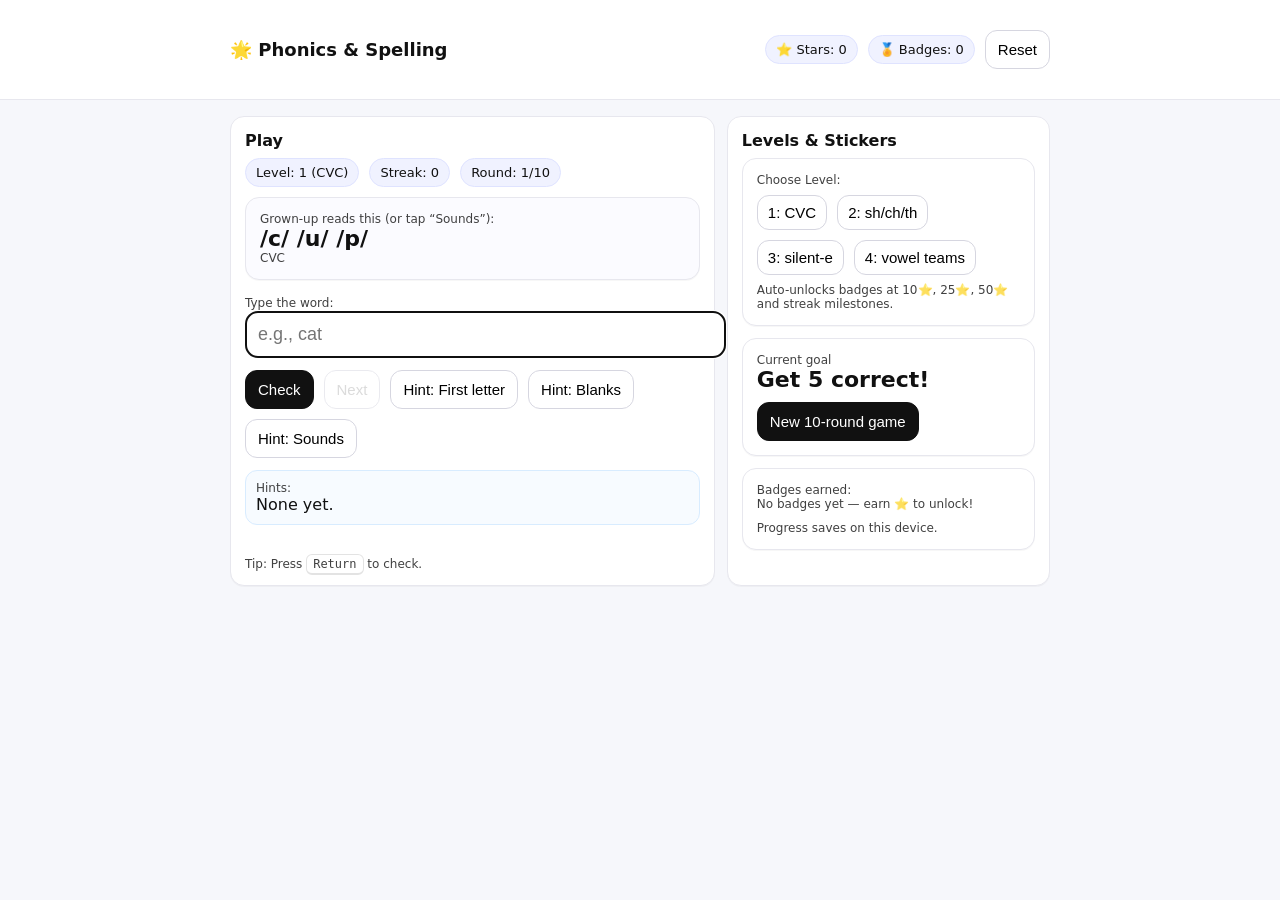
<file: app2/index.html>
<!doctype html>
<html lang="en">
<head>
  <meta charset="utf-8" />
  <meta name="viewport" content="width=device-width,initial-scale=1" />
  <meta name="theme-color" content="#ffffff" />
  <title>Phonics & Spelling Game</title>

  <link rel="manifest" href="manifest.json" />
  <link rel="apple-touch-icon" href="icons/icon-192.png" />

  <style>
    :root { font-family: system-ui, -apple-system, Segoe UI, Roboto, Arial, sans-serif; }
    body { margin: 0; background: #f6f7fb; color: #111; }
    header { padding: 14px 16px; background: #fff; position: sticky; top: 0; border-bottom: 1px solid #e7e7ee; }
    .row { display: flex; gap: 10px; align-items: center; flex-wrap: wrap; }
    .wrap { max-width: 820px; margin: 0 auto; padding: 16px; }
    .card { background: #fff; border: 1px solid #e7e7ee; border-radius: 14px; padding: 14px; box-shadow: 0 1px 0 rgba(0,0,0,.03); }
    h1 { font-size: 18px; margin: 0; }
    h2 { font-size: 16px; margin: 0 0 8px 0; }
    .pill { padding: 6px 10px; border-radius: 999px; background: #f0f2ff; border: 1px solid #dfe3ff; font-size: 13px; }
    button {
      border: 1px solid #d6d6e0; background: #fff; padding: 10px 12px;
      border-radius: 12px; font-size: 15px; cursor: pointer;
    }
    button.primary { background: #111; color: #fff; border-color: #111; }
    button:disabled { opacity: 0.5; cursor: not-allowed; }
    input {
      width: 100%; padding: 12px; font-size: 18px; border-radius: 12px;
      border: 1px solid #d6d6e0;
    }
    .big { font-size: 22px; font-weight: 700; }
    .msg { min-height: 22px; margin-top: 10px; font-weight: 600; }
    .good { color: #0a7a2f; }
    .bad { color: #b00020; }
    .grid { display: grid; gap: 12px; grid-template-columns: 1fr; }
    @media (min-width: 760px) { .grid { grid-template-columns: 1.2fr .8fr; } }
    .stickers { display: flex; gap: 8px; flex-wrap: wrap; }
    .sticker { font-size: 22px; background: #fff7dd; border: 1px solid #ffe39b; padding: 8px 10px; border-radius: 12px; }
    .small { font-size: 12px; opacity: 0.8; }
    .hintbox { background: #f7fbff; border: 1px solid #d8ecff; border-radius: 12px; padding: 10px; }
    .kbd { font-family: ui-monospace, SFMono-Regular, Menlo, monospace; padding: 2px 6px; border: 1px solid #ddd; border-bottom-width: 2px; border-radius: 6px; background: #fff; }
    .levelbtns button { padding: 8px 10px; }
  </style>
</head>
<body>
<header>
  <div class="wrap row" style="justify-content: space-between;">
    <h1>🌟 Phonics & Spelling</h1>
    <div class="row">
      <div class="pill">⭐ Stars: <span id="stars">0</span></div>
      <div class="pill">🏅 Badges: <span id="badgesCount">0</span></div>
      <button id="resetBtn" title="Reset progress">Reset</button>
    </div>
  </div>
</header>

<main class="wrap grid">
  <section class="card">
    <h2>Play</h2>

    <div class="row" style="margin-bottom: 10px;">
      <span class="pill">Level: <span id="levelName">1</span></span>
      <span class="pill">Streak: <span id="streak">0</span></span>
      <span class="pill">Round: <span id="round">1</span>/<span id="roundsTotal">10</span></span>
    </div>

    <div class="card" style="background:#fbfbff;">
      <div class="small">Grown-up reads this (or tap “Sounds”):</div>
      <div class="big" id="prompt">/c/ /a/ /t/</div>
      <div class="small" id="pattern">CVC</div>
    </div>

    <div style="margin-top: 12px;">
      <label class="small">Type the word:</label>
      <input id="answer" autocomplete="off" autocapitalize="none" spellcheck="false" placeholder="e.g., cat" />
    </div>

    <div class="row" style="margin-top: 12px;">
      <button class="primary" id="checkBtn">Check</button>
      <button id="nextBtn" disabled>Next</button>
      <button id="hint1Btn">Hint: First letter</button>
      <button id="hint2Btn">Hint: Blanks</button>
      <button id="hint3Btn">Hint: Sounds</button>
    </div>

    <div class="hintbox" style="margin-top: 12px;">
      <div class="small">Hints:</div>
      <div id="hintsText">None yet.</div>
    </div>

    <div class="msg" id="message"></div>
    <div class="small">Tip: Press <span class="kbd">Return</span> to check.</div>
  </section>

  <aside class="card">
    <h2>Levels & Stickers</h2>

    <div class="card" style="margin-bottom: 12px;">
      <div class="small">Choose Level:</div>
      <div class="row levelbtns" style="margin-top: 8px;">
        <button data-level="1">1: CVC</button>
        <button data-level="2">2: sh/ch/th</button>
        <button data-level="3">3: silent-e</button>
        <button data-level="4">4: vowel teams</button>
      </div>
      <div class="small" style="margin-top: 8px;">
        Auto-unlocks badges at 10⭐, 25⭐, 50⭐ and streak milestones.
      </div>
    </div>

    <div class="card" style="margin-bottom: 12px;">
      <div class="row" style="justify-content: space-between;">
        <div>
          <div class="small">Current goal</div>
          <div class="big" id="goalText">Get 5 correct!</div>
        </div>
        <button id="newGameBtn" class="primary">New 10-round game</button>
      </div>
    </div>

    <div class="card">
      <div class="small">Badges earned:</div>
      <div class="stickers" id="stickers"></div>
      <div class="small" style="margin-top:10px;">Progress saves on this device.</div>
    </div>
  </aside>
</main>

<script>
/** ---------------------------
 *  Word banks by level
 *  Each entry: { word, sounds, pattern }
 * --------------------------*/
const LEVELS = {
  1: {
    name: "1 (CVC)",
    goal: "Get 5 correct!",
    items: [
      {word:"cat",  sounds:"/c/ /a/ /t/",  pattern:"CVC"},
      {word:"map",  sounds:"/m/ /a/ /p/",  pattern:"CVC"},
      {word:"sun",  sounds:"/s/ /u/ /n/",  pattern:"CVC"},
      {word:"pig",  sounds:"/p/ /i/ /g/",  pattern:"CVC"},
      {word:"hop",  sounds:"/h/ /o/ /p/",  pattern:"CVC"},
      {word:"bed",  sounds:"/b/ /e/ /d/",  pattern:"CVC"},
      {word:"run",  sounds:"/r/ /u/ /n/",  pattern:"CVC"},
      {word:"log",  sounds:"/l/ /o/ /g/",  pattern:"CVC"},
      {word:"cup",  sounds:"/c/ /u/ /p/",  pattern:"CVC"},
      {word:"jet",  sounds:"/j/ /e/ /t/",  pattern:"CVC"}
    ]
  },
  2: {
    name: "2 (Digraphs)",
    goal: "Use sh/ch/th!",
    items: [
      {word:"ship", sounds:"/sh/ /i/ /p/", pattern:"sh + CVC"},
      {word:"fish", sounds:"/f/ /i/ /sh/", pattern:"CVC + sh"},
      {word:"chat", sounds:"/ch/ /a/ /t/", pattern:"ch + CVC"},
      {word:"chin", sounds:"/ch/ /i/ /n/", pattern:"ch + CVC"},
      {word:"thin", sounds:"/th/ /i/ /n/", pattern:"th + CVC"},
      {word:"this", sounds:"/th/ /i/ /s/", pattern:"th + CVC"},
      {word:"shop", sounds:"/sh/ /o/ /p/", pattern:"sh + CVC"},
      {word:"dish", sounds:"/d/ /i/ /sh/", pattern:"CVC + sh"},
      {word:"chop", sounds:"/ch/ /o/ /p/", pattern:"ch + CVC"},
      {word:"bath", sounds:"/b/ /a/ /th/", pattern:"CVC + th"}
    ]
  },
  3: {
    name: "3 (Silent-e)",
    goal: "Remember the magic e!",
    items: [
      {word:"cake", sounds:"/c/ /ā/ /k/ (magic e)", pattern:"CVCe"},
      {word:"bike", sounds:"/b/ /ī/ /k/ (magic e)", pattern:"CVCe"},
      {word:"home", sounds:"/h/ /ō/ /m/ (magic e)", pattern:"CVCe"},
      {word:"cute", sounds:"/c/ /yoo/ /t/ (magic e)", pattern:"CVCe"},
      {word:"tape", sounds:"/t/ /ā/ /p/ (magic e)", pattern:"CVCe"},
      {word:"ride", sounds:"/r/ /ī/ /d/ (magic e)", pattern:"CVCe"},
      {word:"late", sounds:"/l/ /ā/ /t/ (magic e)", pattern:"CVCe"},
      {word:"mice", sounds:"/m/ /ī/ /s/ (magic e)", pattern:"VCe (special)"},
      {word:"take", sounds:"/t/ /ā/ /k/ (magic e)", pattern:"CVCe"},
      {word:"like", sounds:"/l/ /ī/ /k/ (magic e)", pattern:"CVCe"}
    ]
  },
  4: {
    name: "4 (Vowel Teams)",
    goal: "Try ai/ee/oa!",
    items: [
      {word:"rain", sounds:"/r/ /ai/ /n/", pattern:"ai"},
      {word:"seat", sounds:"/s/ /ee/ /t/", pattern:"ea"},
      {word:"boat", sounds:"/b/ /oa/ /t/", pattern:"oa"},
      {word:"feet", sounds:"/f/ /ee/ /t/", pattern:"ee"},
      {word:"mail", sounds:"/m/ /ai/ /l/", pattern:"ai"},
      {word:"moon", sounds:"/m/ /oo/ /n/", pattern:"oo"},
      {word:"peel", sounds:"/p/ /ee/ /l/", pattern:"ee"},
      {word:"goat", sounds:"/g/ /oa/ /t/", pattern:"oa"},
      {word:"team", sounds:"/t/ /ee/ /m/", pattern:"ea"},
      {word:"seed", sounds:"/s/ /ee/ /d/", pattern:"ee"}
    ]
  }
};

const STORAGE_KEY = "phonics_game_progress_v1";

const state = {
  level: 1,
  roundsTotal: 10,
  roundIndex: 0,
  current: null,
  hintsUsedThisRound: new Set(),
  stars: 0,
  streak: 0,
  correctInThisGame: 0,
  badges: []
};

const BADGE_RULES = [
  { id:"stars10",  emoji:"🏅", name:"10 Stars!",  check: s => s.stars >= 10 },
  { id:"stars25",  emoji:"🥈", name:"25 Stars!",  check: s => s.stars >= 25 },
  { id:"stars50",  emoji:"🥇", name:"50 Stars!",  check: s => s.stars >= 50 },
  { id:"streak5",  emoji:"🔥", name:"5 Streak!",  check: s => s.streak >= 5 },
  { id:"streak10", emoji:"🚀", name:"10 Streak!", check: s => s.streak >= 10 },
];

function saveProgress(){
  const data = {
    level: state.level,
    stars: state.stars,
    badges: state.badges,
    streak: state.streak
  };
  localStorage.setItem(STORAGE_KEY, JSON.stringify(data));
}

function loadProgress(){
  try {
    const raw = localStorage.getItem(STORAGE_KEY);
    if(!raw) return;
    const data = JSON.parse(raw);
    if (data && typeof data === "object") {
      state.level = data.level ?? 1;
      state.stars = data.stars ?? 0;
      state.badges = Array.isArray(data.badges) ? data.badges : [];
      state.streak = data.streak ?? 0;
    }
  } catch(e) {}
}

function $(id){ return document.getElementById(id); }

function setMessage(text, kind=""){
  const el = $("message");
  el.textContent = text;
  el.className = "msg " + (kind || "");
}

function updateUI(){
  $("stars").textContent = state.stars;
  $("streak").textContent = state.streak;
  $("round").textContent = String(state.roundIndex + 1);
  $("roundsTotal").textContent = String(state.roundsTotal);
  $("levelName").textContent = LEVELS[state.level].name;
  $("goalText").textContent = LEVELS[state.level].goal;

  $("badgesCount").textContent = String(state.badges.length);
  const stickers = $("stickers");
  stickers.innerHTML = "";
  if(state.badges.length === 0){
    stickers.innerHTML = `<div class="small">No badges yet — earn ⭐ to unlock!</div>`;
  } else {
    for(const b of state.badges){
      const div = document.createElement("div");
      div.className = "sticker";
      div.textContent = `${b.emoji} ${b.name}`;
      stickers.appendChild(div);
    }
  }
}

function pickWord(){
  const list = LEVELS[state.level].items;
  const item = list[Math.floor(Math.random() * list.length)];
  state.current = item;
  state.hintsUsedThisRound = new Set();

  $("prompt").textContent = item.sounds;
  $("pattern").textContent = item.pattern;
  $("answer").value = "";
  $("answer").focus();

  $("hintsText").textContent = "None yet.";
  $("nextBtn").disabled = true;
  setMessage("");
}

function blanksFor(word){
  // Show underscores but keep same length (and spaces for multi-part if you add later)
  return word.split("").map(ch => (/[a-z]/i.test(ch) ? "_" : ch)).join(" ");
}

function applyHint(type){
  if(!state.current) return;
  const w = state.current.word;

  if (type === "first") {
    state.hintsUsedThisRound.add("first");
    $("hintsText").textContent = `First letter: ${w[0].toUpperCase()}`;
  }
  if (type === "blanks") {
    state.hintsUsedThisRound.add("blanks");
    $("hintsText").textContent = `Blanks: ${blanksFor(w)}`;
  }
  if (type === "sounds") {
    state.hintsUsedThisRound.add("sounds");
    $("hintsText").textContent = `Sounds: ${state.current.sounds}`;
  }
}

function awardBadgesIfNeeded(){
  for (const rule of BADGE_RULES){
    if (state.badges.some(b => b.id === rule.id)) continue;
    if (rule.check(state)){
      const earned = { id: rule.id, emoji: rule.emoji, name: rule.name };
      state.badges.push(earned);
      setMessage(`🎉 Badge unlocked: ${earned.emoji} ${earned.name}`, "good");
    }
  }
}

function checkAnswer(){
  if(!state.current) return;

  const guess = $("answer").value.trim().toLowerCase();
  const target = state.current.word.toLowerCase();

  if(!guess){
    setMessage("Type an answer first 🙂");
    return;
  }

  // If correct:
  if (guess === target){
    // Stars: 1 base, -1 if used any hints (min 1 star total for correct)
    const hintPenalty = state.hintsUsedThisRound.size > 0 ? 0 : 1; 
    // Explanation: if NO hints, give 2 stars; if hints used, give 1 star.
    const starsEarned = 1 + hintPenalty;

    state.stars += starsEarned;
    state.streak += 1;
    state.correctInThisGame += 1;

    setMessage(`✅ Correct! +${starsEarned}⭐`, "good");
    awardBadgesIfNeeded();
    saveProgress();

    $("nextBtn").disabled = false;
    $("checkBtn").disabled = true;
    return;
  }

  // If wrong:
  state.streak = 0;
  setMessage(`❌ Not quite. The word is: ${state.current.word}`, "bad");
  saveProgress();

  $("nextBtn").disabled = false;
  $("checkBtn").disabled = true;
}

function nextRound(){
  state.roundIndex += 1;
  $("checkBtn").disabled = false;

  if (state.roundIndex >= state.roundsTotal){
    // End of game summary + small sticker reward if did well
    const c = state.correctInThisGame;
    if (c >= 8){
      state.stars += 3;
      setMessage(`🏆 Game over! You got ${c}/${state.roundsTotal}. Bonus +3⭐!`, "good");
    } else if (c >= 5){
      state.stars += 1;
      setMessage(`🎉 Game over! You got ${c}/${state.roundsTotal}. Bonus +1⭐!`, "good");
    } else {
      setMessage(`💪 Game over! You got ${c}/${state.roundsTotal}. Practice makes strong brains!`, "");
    }
    awardBadgesIfNeeded();
    saveProgress();
    updateUI();

    // Start a new game automatically after a moment? (We’ll keep it manual.)
    return;
  }

  updateUI();
  pickWord();
}

function newGame(){
  state.roundIndex = 0;
  state.correctInThisGame = 0;
  $("checkBtn").disabled = false;
  updateUI();
  pickWord();
}

function setLevel(n){
  state.level = n;
  saveProgress();
  updateUI();
  newGame();
}

function resetAll(){
  localStorage.removeItem(STORAGE_KEY);
  // Reset runtime state (keep defaults)
  state.level = 1;
  state.stars = 0;
  state.streak = 0;
  state.badges = [];
  newGame();
  updateUI();
  setMessage("Progress reset.");
}

(function init(){
  loadProgress();
  updateUI();
  newGame();

  $("hint1Btn").addEventListener("click", () => applyHint("first"));
  $("hint2Btn").addEventListener("click", () => applyHint("blanks"));
  $("hint3Btn").addEventListener("click", () => applyHint("sounds"));

  $("checkBtn").addEventListener("click", checkAnswer);
  $("nextBtn").addEventListener("click", nextRound);
  $("newGameBtn").addEventListener("click", () => { setMessage(""); newGame(); });
  $("resetBtn").addEventListener("click", resetAll);

  document.querySelectorAll("[data-level]").forEach(btn => {
    btn.addEventListener("click", () => setLevel(Number(btn.dataset.level)));
  });

  $("answer").addEventListener("keydown", (e) => {
    if (e.key === "Enter" && !$("checkBtn").disabled) checkAnswer();
  });

  // Register service worker for offline
  if ("serviceWorker" in navigator) {
    window.addEventListener("load", () => {
      navigator.serviceWorker.register("./sw.js").catch(() => {});
    });
  }
})();
</script>
</body>
</html>
</file>
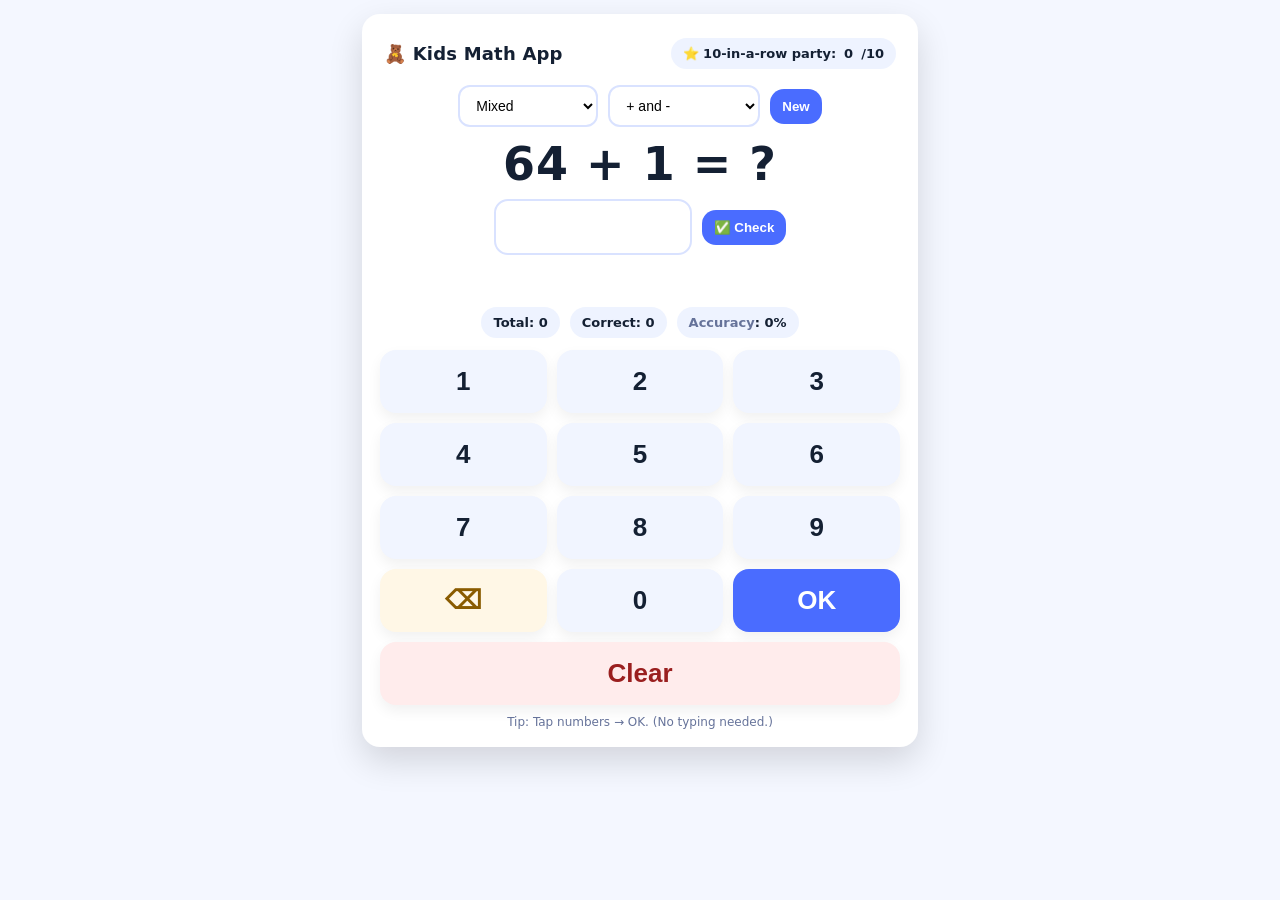
<file: mikey/index.html>
<!doctype html>
<html lang="en">
<head>
<meta charset="utf-8" />
<meta name="viewport" content="width=device-width, initial-scale=1" />
<title>Mikey1</title>

  
<!-- If you later host as PWA, keep these -->
<link rel="manifest" href="manifest.json">
<meta name="theme-color" content="#4a6cff">

<style>
  :root{
    --bg:#f4f7ff;
    --card:#ffffff;
    --ink:#142033;
    --muted:#66739a;
    --blue:#4a6cff;
    --green:#22c55e;
    --orange:#f59e0b;
    --shadow: 0 14px 34px rgba(0,0,0,.14);
    --radius: 18px;
  }

  body{
    margin:0;
    font-family: system-ui, -apple-system, Segoe UI, Roboto, Arial, sans-serif;
    background: var(--bg);
    display:flex;
    justify-content:center;
    padding: 14px;
    color: var(--ink);
  }

  .app{
    width: min(520px, 100%);
    background: var(--card);
    border-radius: var(--radius);
    box-shadow: var(--shadow);
    padding: 14px;
    position: relative;
    overflow:hidden;
    border: 4px solid transparent;
    transition: border-color .16s ease, transform .16s ease;
  }

  header{
    display:flex;
    align-items:center;
    justify-content:space-between;
    gap:10px;
    flex-wrap:wrap;
    padding: 6px 4px 10px;
  }

  .title{
    font-weight: 900;
    font-size: 18px;
    letter-spacing:.2px;
  }

  .pill{
    background:#eef3ff;
    border-radius: 999px;
    padding: 8px 12px;
    font-weight: 800;
    font-size: 13px;
    display:inline-flex;
    gap:8px;
    align-items:center;
  }

  .row{
    display:flex;
    gap:10px;
    flex-wrap:wrap;
    align-items:center;
    justify-content:center;
    margin: 6px 0;
  }

  select{
    padding:10px 12px;
    border-radius: 12px;
    border: 2px solid #d9e2ff;
    background:#fff;
    font-size:14px;
  }

  .question{
    text-align:center;
    font-size: 46px;
    font-weight: 900;
    margin: 10px 0 8px;
    letter-spacing: 1px;
  }

  .answerBox{
    display:flex;
    align-items:center;
    justify-content:center;
    gap: 10px;
    margin-top: 6px;
  }

  .answer{
    width: 170px;
    font-size: 28px;
    font-weight: 900;
    text-align:center;
    padding: 10px 12px;
    border-radius: 14px;
    border: 2px solid #d9e2ff;
    background: #fff;
    color: var(--ink);
  }

  .miniBtn{
    border:0;
    border-radius: 14px;
    padding: 10px 12px;
    font-weight: 900;
    background: var(--blue);
    color:#fff;
    cursor:pointer;
    user-select:none;
  }
  .miniBtn:active{ transform: scale(.98); }

  .msgArea{
    min-height: 36px;
    margin: 10px 0 6px;
    display:flex;
    justify-content:center;
    align-items:center;
    text-align:center;
    font-weight: 900;
    font-size: 18px;
  }

  .stats{
    display:flex;
    justify-content:center;
    gap: 10px;
    flex-wrap:wrap;
    margin: 6px 0 12px;
  }
  .stat{
    background:#eef3ff;
    border-radius:999px;
    padding: 8px 12px;
    font-size: 13px;
    font-weight: 900;
  }
  .stat span{ color: var(--muted); font-weight: 800; }

  /* keypad */
  .pad{
    display:grid;
    grid-template-columns: repeat(3, 1fr);
    gap: 10px;
    margin-top: 6px;
  }

  .key{
    border:0;
    border-radius: 16px;
    padding: 16px 0;
    font-size: 26px;
    font-weight: 900;
    background: #f1f5ff;
    color: var(--ink);
    cursor:pointer;
    user-select:none;
    box-shadow: 0 6px 14px rgba(0,0,0,.06);
  }
  .key:active{ transform: scale(.98); }

  .key.primary{
    background: var(--blue);
    color:#fff;
  }

  .key.soft{
    background: #fff7e6;
    color: #8a5b00;
  }

  .key.danger{
    background: #ffecec;
    color: #9a1f1f;
  }

  /* feedback overlay */
  .overlay{
    position:absolute;
    inset:0;
    display:flex;
    align-items:center;
    justify-content:center;
    pointer-events:none;
    opacity:0;
    transform: scale(.98);
    transition: opacity .14s ease, transform .14s ease;
    z-index: 5;
  }
  .overlay.show{
    opacity:1;
    transform: scale(1);
  }
  .bubble{
    padding: 18px 22px;
    border-radius: 18px;
    color:#fff;
    font-weight: 1000;
    font-size: 34px;
    box-shadow: 0 16px 38px rgba(0,0,0,.2);
    text-align:center;
    line-height:1.1;
  }
  .bubble.good{ background: var(--green); }
  .bubble.soft{ background: var(--orange); }
  .bubble.level{ background: #7c3aed; } /* purple */

  .flash-good{ border-color: var(--green); transform: translateY(-2px); }
  .flash-soft{ border-color: var(--orange); transform: translateY(-2px); }
  .flash-level{ border-color: #7c3aed; transform: translateY(-2px); }

  /* fireworks canvas */
  #fx{
    position:absolute;
    inset:0;
    pointer-events:none;
    z-index: 4;
    opacity:0;
    transition: opacity .2s ease;
  }
  #fx.show{ opacity:1; }

  .hint{
    margin-top: 10px;
    color: var(--muted);
    font-size: 12px;
    text-align:center;
  }
</style>
</head>

<body>
  <div class="app" id="app">
    <canvas id="fx"></canvas>

    <header>
      <div class="title">🧸 Kids Math App</div>
      <div class="pill">⭐ 10-in-a-row party: <span id="tenProgress">0</span>/10</div>
    </header>

    <div class="row">
      <select id="mode">
        <option value="mix">Mixed</option>
        <option value="1d">1-digit ± 1-digit</option>
        <option value="2d1d">2-digit ± 1-digit</option>
      </select>

      <select id="operation">
        <option value="mix">+ and -</option>
        <option value="+">Addition Only</option>
        <option value="-">Subtraction Only</option>
      </select>

      <button class="miniBtn" id="newBtn">New</button>
    </div>

    <div class="question" id="question">—</div>

    <div class="answerBox">
      <input class="answer" id="answer" readonly value="" aria-label="Answer" />
      <button class="miniBtn" id="checkBtn">✅ Check</button>
    </div>

    <div class="msgArea" id="msg"></div>

    <div class="stats">
      <div class="stat">Total: <b id="total">0</b></div>
      <div class="stat">Correct: <b id="correct">0</b></div>
      <div class="stat"><span>Accuracy</span>: <b id="acc">0%</b></div>
    </div>

    <div class="pad" aria-label="Keypad">
      <button class="key" data-k="1">1</button>
      <button class="key" data-k="2">2</button>
      <button class="key" data-k="3">3</button>
      <button class="key" data-k="4">4</button>
      <button class="key" data-k="5">5</button>
      <button class="key" data-k="6">6</button>
      <button class="key" data-k="7">7</button>
      <button class="key" data-k="8">8</button>
      <button class="key" data-k="9">9</button>

      <button class="key soft" data-action="back">⌫</button>
      <button class="key" data-k="0">0</button>
      <button class="key primary" data-action="check">OK</button>

      <button class="key danger" data-action="clear" style="grid-column: 1 / span 3;">Clear</button>
    </div>

    <div class="hint">Tip: Tap numbers → OK. (No typing needed.)</div>

    <div class="overlay" id="overlay" aria-hidden="true">
      <div class="bubble good" id="bubble">Great job! ✅</div>
    </div>
  </div>

<script>
(() => {
  const $ = (id) => document.getElementById(id);

  const state = {
    a: 0, b: 0, op: "+",
    total: 0, correct: 0,
    // "10题大烟花"：这里用“连续做对10题”最像闯关
    streak10: 0
  };

  const app = $("app");
  const answerEl = $("answer");
  const msgEl = $("msg");

  function randInt(min, max){
    return Math.floor(Math.random() * (max - min + 1)) + min;
  }

  function pickOp(){
    const selected = $("operation").value;
    if (selected === "mix") return Math.random() < 0.5 ? "+" : "-";
    return selected;
  }

  function correctAnswer(){
    return state.op === "+" ? (state.a + state.b) : (state.a - state.b);
  }

  function setAnswerText(text){
    answerEl.value = text;
    // keep "focus" feeling: prevent accidental selection/keyboard
    answerEl.blur();
  }

  function appendDigit(d){
    const cur = answerEl.value || "";
    // limit length so it stays kid-friendly
    if (cur.length >= 3) return;
    setAnswerText(cur + String(d));
  }

  function backspace(){
    const cur = answerEl.value || "";
    setAnswerText(cur.slice(0, -1));
  }

  function clearAnswer(){
    setAnswerText("");
  }

  function updateStats(){
    $("total").textContent = state.total;
    $("correct").textContent = state.correct;
    const acc = state.total ? Math.round((state.correct / state.total) * 100) : 0;
    $("acc").textContent = acc + "%";
    $("tenProgress").textContent = state.streak10;
  }

  function showOverlay(kind, text, ms){
    const overlay = $("overlay");
    const bubble = $("bubble");

    overlay.classList.remove("show");
    bubble.className = "bubble " + kind;
    bubble.textContent = text;

    // card border flash
    app.classList.remove("flash-good","flash-soft","flash-level");
    if (kind === "good") app.classList.add("flash-good");
    if (kind === "soft") app.classList.add("flash-soft");
    if (kind === "level") app.classList.add("flash-level");

    overlay.classList.add("show");
    setTimeout(() => {
      overlay.classList.remove("show");
      app.classList.remove("flash-good","flash-soft","flash-level");
    }, ms);
  }

  function setMessage(text){
    msgEl.textContent = text || "";
  }

  function generateQuestion(){
    const mode = $("mode").value;
    state.op = pickOp();

    let a, b;
    if (mode === "1d"){
      a = randInt(0, 9);
      b = randInt(0, 9);
    } else if (mode === "2d1d"){
      a = randInt(10, 99);
      b = randInt(0, 9);
    } else {
      if (Math.random() < 0.5){
        a = randInt(0, 9);
        b = randInt(0, 9);
      } else {
        a = randInt(10, 99);
        b = randInt(0, 9);
      }
    }

    // no negatives
    if (state.op === "-" && a < b) [a, b] = [b, a];

    state.a = a; state.b = b;

    $("question").textContent = `${a} ${state.op} ${b} = ?`;
    clearAnswer();
    setMessage("");
  }

  // ---------------- Fireworks (Canvas) ----------------
  const canvas = $("fx");
  const ctx = canvas.getContext("2d");

  function resizeCanvas(){
    const rect = app.getBoundingClientRect();
    canvas.width = Math.floor(rect.width * devicePixelRatio);
    canvas.height = Math.floor(rect.height * devicePixelRatio);
    canvas.style.width = rect.width + "px";
    canvas.style.height = rect.height + "px";
    ctx.setTransform(devicePixelRatio,0,0,devicePixelRatio,0,0);
  }
  window.addEventListener("resize", resizeCanvas);

  function fireworksBurst(durationMs = 1600){
    resizeCanvas();
    canvas.classList.add("show");

    const W = canvas.clientWidth;
    const H = canvas.clientHeight;

    let particles = [];
    const gravity = 0.06;

    function spawnBurst(){
      const x = randInt(Math.floor(W*0.15), Math.floor(W*0.85));
      const y = randInt(Math.floor(H*0.18), Math.floor(H*0.42));
      const count = 90;

      for (let i=0;i<count;i++){
        const angle = Math.random() * Math.PI * 2;
        const speed = 1.6 + Math.random() * 3.4;
        particles.push({
          x, y,
          vx: Math.cos(angle) * speed,
          vy: Math.sin(angle) * speed,
          life: 55 + Math.random() * 25,
          r: 2 + Math.random() * 2.5
        });
      }
    }

    spawnBurst();
    setTimeout(spawnBurst, 220);
    setTimeout(spawnBurst, 440);

    let running = true;
    const start = performance.now();

    function frame(t){
      if (!running) return;

      ctx.clearRect(0,0, W, H);
      // subtle fade background
      ctx.fillStyle = "rgba(255,255,255,0.10)";
      ctx.fillRect(0,0,W,H);

      particles = particles.filter(p => p.life > 0);
      for (const p of particles){
        p.life -= 1;
        p.vy += gravity;
        p.x += p.vx;
        p.y += p.vy;

        // rainbow-ish without specifying a fixed palette too tightly
        const hue = (p.life * 7) % 360;
        ctx.beginPath();
        ctx.fillStyle = `hsla(${hue}, 95%, 55%, 0.95)`;
        ctx.arc(p.x, p.y, p.r, 0, Math.PI*2);
        ctx.fill();
      }

      if (t - start < durationMs){
        requestAnimationFrame(frame);
      } else {
        running = false;
        canvas.classList.remove("show");
        ctx.clearRect(0,0,W,H);
      }
    }

    requestAnimationFrame(frame);
  }

  // ---------------- Check logic ----------------
  function check(){
    const v = answerEl.value;
    if (!v) return;

    const user = parseInt(v, 10);
    if (Number.isNaN(user)) return;

    const right = correctAnswer();
    state.total += 1;

    if (user === right){
      state.correct += 1;
      state.streak10 += 1;
      updateStats();

      setMessage("Yay! Keep going! 🌟");
      showOverlay("good", "Correct! Awesome! ✅🎉", 600);

      // Every 10 correct in a row => BIG fireworks
      if (state.streak10 >= 10){
        state.streak10 = 0;
        updateStats();
        showOverlay("level", "WOW! 10 Correct! 🎆🎇", 900);
        fireworksBurst(1900);
        // next question a bit later so the celebration feels big
        setTimeout(generateQuestion, 1050);
      } else {
        setTimeout(generateQuestion, 520);
      }

    } else {
      // Encourage, not punish: keep streak10 but reset it (so the 10-correct party feels earned)
      state.streak10 = 0;
      updateStats();

      setMessage("Nice try! You’re so close 😊");
      showOverlay("soft", "Nice try! 😊 Try again!", 900);
      // Keep the same question; just clear answer
      setTimeout(clearAnswer, 250);
    }
  }

  // ---------------- Events ----------------
  $("newBtn").addEventListener("click", () => { state.streak10 = 0; updateStats(); generateQuestion(); });
  $("checkBtn").addEventListener("click", check);

  // keypad clicks
  document.querySelectorAll(".key").forEach(btn => {
    btn.addEventListener("click", () => {
      const digit = btn.getAttribute("data-k");
      const action = btn.getAttribute("data-action");

      if (digit !== null){
        appendDigit(digit);
        return;
      }
      if (action === "back") backspace();
      if (action === "clear") clearAnswer();
      if (action === "check") check();
    });
  });

  // change settings => new question + reset 10 streak
  $("mode").addEventListener("change", () => { state.streak10 = 0; updateStats(); generateQuestion(); });
  $("operation").addEventListener("change", () => { state.streak10 = 0; updateStats(); generateQuestion(); });

  // init
  updateStats();
  generateQuestion();

  // Optional PWA registration (works after you host it on HTTPS with sw.js present)
  if ("serviceWorker" in navigator) {
    window.addEventListener("load", () => {
      navigator.serviceWorker.register("./sw.js").catch(()=>{});
    });
  }
})();
</script>
</body>
</html>
</file>
